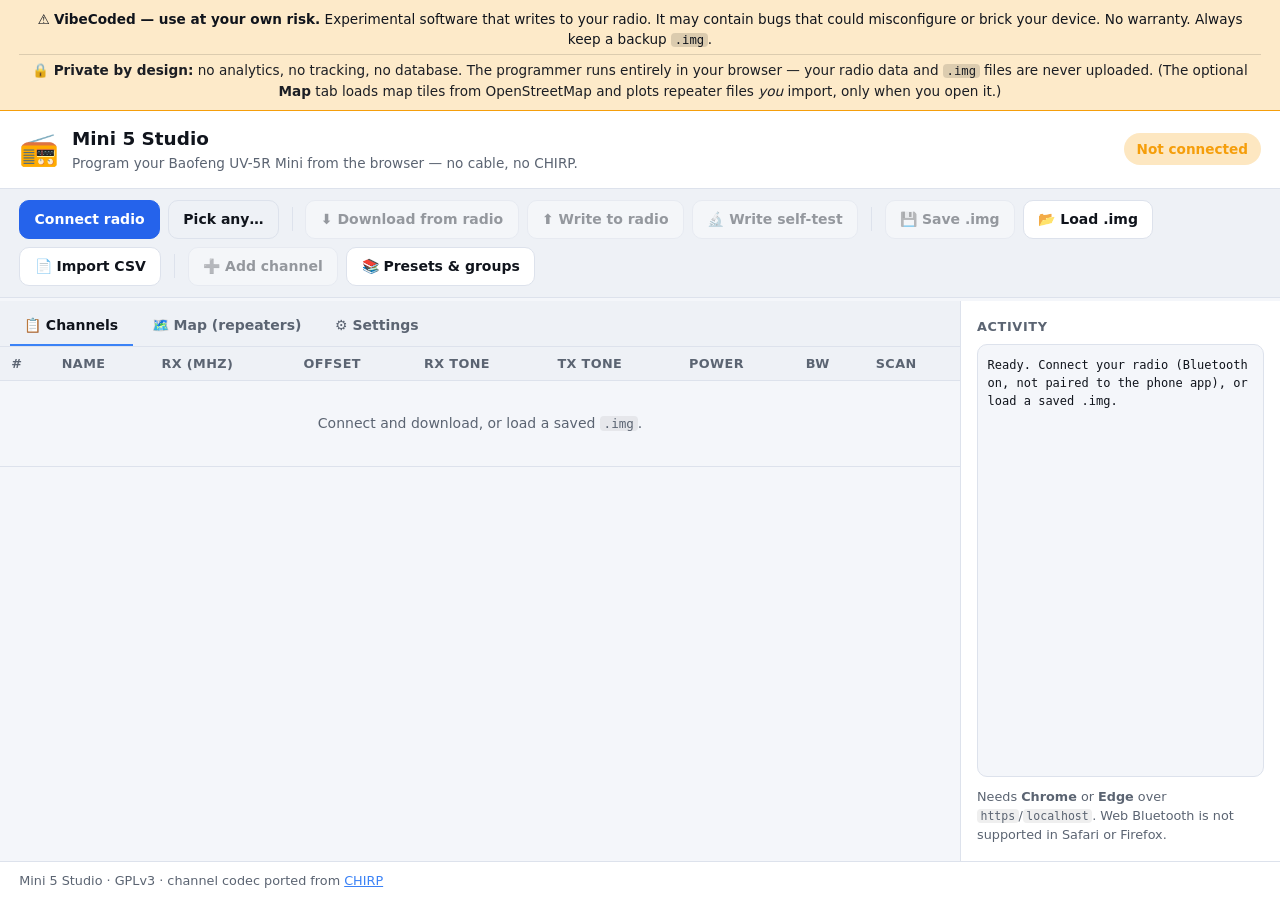
<file: index.html>
<!doctype html>
<html lang="en">
<head>
<meta charset="utf-8">
<meta name="viewport" content="width=device-width, initial-scale=1">
<title>Mini 5 Studio — Baofeng UV-5R Mini programmer</title>
<link rel="stylesheet" href="js/vendor/leaflet/leaflet.css">
<link rel="stylesheet" href="css/style.css">
<script src="js/vendor/leaflet/leaflet.js" defer></script>
</head>
<body>
<div class="warnbar">
  <div>⚠️ <b>VibeCoded — use at your own risk.</b> Experimental software that writes to your radio. It may contain bugs that could misconfigure or brick your device. No warranty. Always keep a backup <code>.img</code>.</div>
  <div class="privacy">🔒 <b>Private by design:</b> no analytics, no tracking, no database. The programmer runs entirely in your browser — your radio data and <code>.img</code> files are never uploaded. (The optional <b>Map</b> tab loads map tiles from OpenStreetMap and plots repeater files <i>you</i> import, only when you open it.)</div>
</div>
<header class="topbar">
  <div class="brand">
    <span class="logo">📻</span>
    <div>
      <h1>Mini 5 Studio</h1>
      <p class="sub">Program your Baofeng UV-5R Mini from the browser — no cable, no CHIRP.</p>
    </div>
  </div>
  <div class="status warn" id="status">Not connected</div>
</header>

<section class="toolbar">
  <button id="btnConnect" class="primary">Connect radio</button>
  <button id="btnPickAny" class="ghost" title="Pick any Bluetooth device (fallback)">Pick any…</button>
  <span class="sep"></span>
  <button id="btnDownload" disabled>⬇ Download from radio</button>
  <button id="btnUpload" disabled title="Write the current image back to the radio">⬆ Write to radio</button>
  <button id="btnVerify" disabled title="Download, write the same data back, re-read and compare — proves writing is safe">🔬 Write self-test</button>
  <span class="sep"></span>
  <button id="btnSave" disabled>💾 Save .img</button>
  <label class="filebtn">📂 Load .img<input type="file" id="fileInput" accept=".img,.dat,application/octet-stream" hidden></label>
  <label class="filebtn">📄 Import CSV<input type="file" id="csvInput" accept=".csv,text/csv" hidden></label>
  <span class="sep"></span>
  <button id="btnAdd" disabled>➕ Add channel</button>
  <button id="btnPresets">📚 Presets &amp; groups</button>
  <span class="grow"></span>
  <span class="count" id="count"></span>
</section>

<div class="progress"><div class="barfill" id="bar"></div></div>

<main>
  <div class="workspace">
  <nav class="tabs">
    <button class="tab active" data-view="channels">📋 Channels</button>
    <button class="tab" data-view="map">🗺️ Map (repeaters)</button>
    <button class="tab" data-view="settings">⚙️ Settings</button>
  </nav>
  <div id="view-channels" class="view tablewrap">
    <table class="channels">
      <thead>
        <tr>
          <th>#</th><th>Name</th><th>RX (MHz)</th><th>Offset</th>
          <th>RX tone</th><th>TX tone</th><th>Power</th><th>BW</th><th>Scan</th>
        </tr>
      </thead>
      <tbody id="rows">
        <tr><td colspan="9" class="dim" style="text-align:center;padding:2rem">
          Connect and download, or load a saved <code>.img</code>.
        </td></tr>
      </tbody>
    </table>
  </div>
  <div id="view-map" class="view" hidden>
    <div class="maptools">
      <button id="btnStations" title="Load community-shared station lists onto the map">📡 Shared lists</button>
      <button id="btnShare" title="Turn your current channels into a shareable list (PR)">➕ Share my channels</button>
      <span class="sep"></span>
      <label class="filebtn">📍 Import RepeaterBook CSV<input type="file" id="repInput" accept=".csv,text/csv" hidden></label>
      <span id="repCount" class="dim"></span>
      <span class="grow"></span>
      <a href="https://www.repeaterbook.com" target="_blank" rel="noopener" class="dim">get a CSV export →</a>
    </div>
    <div id="map"></div>
  </div>
  <div id="view-settings" class="view" hidden>
    <div class="settingsbody" id="settingsBody">
      <p class="dim">Download from the radio or load an <code>.img</code> to view and edit settings.</p>
    </div>
  </div>
  </div>

  <aside class="logpane">
    <h2>Activity</h2>
    <div id="log" class="log"></div>
    <p class="hint">Needs <b>Chrome</b> or <b>Edge</b> over <code>https</code>/<code>localhost</code>.
       Web Bluetooth is not supported in Safari or Firefox.</p>
  </aside>
</main>

<footer>
  <span>Mini 5 Studio · GPLv3 · channel codec ported from
    <a href="https://github.com/kk7ds/chirp" target="_blank" rel="noopener">CHIRP</a></span>
</footer>

<div class="modal-backdrop" id="editor" hidden>
  <div class="modal" role="dialog" aria-modal="true" aria-labelledby="edTitle">
    <header class="modal-head">
      <h2 id="edTitle">Edit channel</h2>
      <button class="iconbtn" id="edClose" title="Close">✕</button>
    </header>
    <form id="edForm" class="edform">
      <label class="full">Name <input id="edName" maxlength="12" placeholder="up to 12 chars"></label>
      <label>RX (MHz) <input id="edRx" inputmode="decimal" placeholder="146.52000" required></label>
      <label>TX (MHz) <input id="edTx" inputmode="decimal" placeholder="same as RX"></label>
      <div class="full offsets">
        <span class="dim">Quick TX:</span>
        <button type="button" data-off="0">Simplex</button>
        <button type="button" data-off="0.6">+0.6</button>
        <button type="button" data-off="-0.6">−0.6</button>
        <button type="button" data-off="5">+5</button>
        <button type="button" data-off="-5">−5</button>
      </div>
      <label>RX tone <input id="edRxTone" placeholder="e.g. 100.0 or D023"></label>
      <label>TX tone <input id="edTxTone" placeholder="blank = none"></label>
      <label>Power
        <select id="edPower"><option>High</option><option>Low</option></select>
      </label>
      <label>Bandwidth
        <select id="edWide"><option value="1">Wide (25k)</option><option value="0">Narrow (12.5k)</option></select>
      </label>
      <label class="check"><input type="checkbox" id="edScan"> Include in scan</label>
      <label class="check"><input type="checkbox" id="edRxOnly"> RX only (block transmit)</label>
      <p class="ederr" id="edErr"></p>
      <footer class="modal-foot">
        <button type="button" class="danger" id="edDelete">Delete</button>
        <span class="grow"></span>
        <button type="button" id="edCancel">Cancel</button>
        <button type="submit" class="primary">Save channel</button>
      </footer>
    </form>
  </div>
</div>

<div class="modal-backdrop" id="presets" hidden>
  <div class="modal">
    <header class="modal-head">
      <h2>Presets &amp; groups</h2>
      <button class="iconbtn" id="prClose" title="Close">✕</button>
    </header>
    <div class="prbody">
      <p class="dim">Adds a channel set to the first empty slots — existing channels are untouched.
        Then <b>Write to radio</b> or <b>Save .img</b>. Check frequencies/power are legal for your license and region.</p>
      <h3>Band presets</h3>
      <ul class="prlist" id="prBuiltins"></ul>
      <h3>My groups</h3>
      <ul class="prlist" id="prGroups"></ul>
      <div class="prsave">
        <input id="prGroupName" placeholder="Name a group from the current channels…" maxlength="40">
        <button id="prSaveGroup" class="primary">Save group</button>
      </div>
    </div>
  </div>
</div>

<script type="module" src="js/app.js"></script>
</body>
</html>
</file>
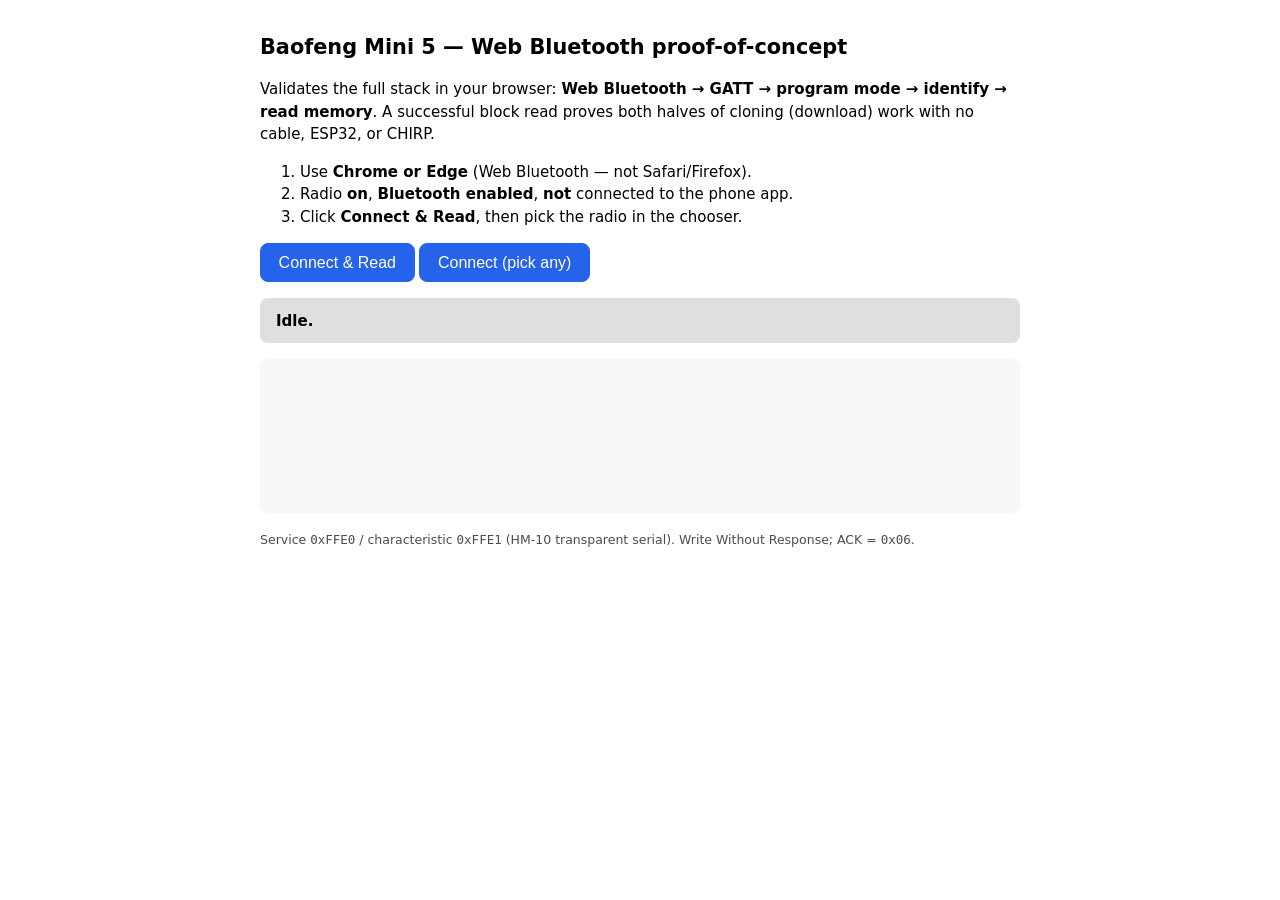
<file: dev/poc.html>
<!doctype html>
<html lang="en">
<head>
<meta charset="utf-8">
<meta name="viewport" content="width=device-width, initial-scale=1">
<title>Baofeng Mini 5 — Web Bluetooth POC</title>
<style>
  :root { color-scheme: light dark; }
  body { font: 15px/1.5 system-ui, sans-serif; max-width: 760px; margin: 2rem auto; padding: 0 1rem; }
  h1 { font-size: 1.3rem; }
  button { font-size: 1rem; padding: .6rem 1.1rem; border-radius: 8px; border: 1px solid #888;
           cursor: pointer; background: #2563eb; color: #fff; border-color: #2563eb; }
  button:disabled { opacity: .5; cursor: default; }
  #status { font-weight: 600; margin: 1rem 0; padding: .7rem 1rem; border-radius: 8px;
            background: #8884; }
  .ok  { background: #16a34a33 !important; }
  .err { background: #dc262633 !important; }
  #log { white-space: pre-wrap; font-family: ui-monospace, Menlo, monospace; font-size: 12.5px;
         background: #8881; border-radius: 8px; padding: .8rem 1rem; min-height: 8rem;
         overflow-x: auto; }
  .tx { color: #2563eb; } .rx { color: #16a34a; } .info { opacity: .7; } .bad { color: #dc2626; }
  small { opacity: .7; }
</style>
</head>
<body>
<h1>Baofeng Mini 5 — Web Bluetooth proof-of-concept</h1>
<p>
  Validates the full stack in your browser: <b>Web Bluetooth → GATT → program mode → identify → read memory</b>.
  A successful block read proves both halves of cloning (download) work with no cable, ESP32, or CHIRP.
</p>
<ol>
  <li>Use <b>Chrome or Edge</b> (Web Bluetooth — not Safari/Firefox).</li>
  <li>Radio <b>on</b>, <b>Bluetooth enabled</b>, <b>not</b> connected to the phone app.</li>
  <li>Click <b>Connect &amp; Read</b>, then pick the radio in the chooser.</li>
</ol>

<p>
  <button id="go">Connect &amp; Read</button>
  <button id="goName" title="Fallback: pick by any device (no service filter)">Connect (pick any)</button>
</p>
<div id="status">Idle.</div>
<div id="log"></div>
<p><small>Service <code>0xFFE0</code> / characteristic <code>0xFFE1</code> (HM-10 transparent serial). Write Without Response; ACK = <code>0x06</code>.</small></p>

<script>
const SERVICE = 0xffe0, CHAR = 0xffe1;
const logEl = document.getElementById('log');
const statusEl = document.getElementById('status');

// SEND! init command (25 bytes) — required before reads/writes. From CHIRP _magics + captured BTSnoop.
const SEND_INIT = hexToBytes('53454e4421050d010101041108050d0d01110f091209100400');

const enc = new TextEncoder();
const hex = (arr) => Array.from(arr, b => b.toString(16).padStart(2, '0')).join(' ');
const ascii = (arr) => Array.from(arr, b => (b >= 32 && b < 127) ? String.fromCharCode(b) : '·').join('');
function hexToBytes(s) { const o = []; for (let i = 0; i < s.length; i += 2) o.push(parseInt(s.substr(i, 2), 16)); return new Uint8Array(o); }

function log(msg, cls = 'info') { logEl.innerHTML += `<span class="${cls}">${msg}</span>\n`; logEl.scrollTop = logEl.scrollHeight; }
function setStatus(msg, cls = '') { statusEl.textContent = msg; statusEl.className = cls; }

// ---- byte-stream collector over notifications -------------------------------
let rxQueue = [];
let waiter = null;

function onNotify(e) {
  const bytes = new Uint8Array(e.target.value.buffer);
  log(`RX  ${hex(bytes)}   "${ascii(bytes)}"`, 'rx');
  for (const b of bytes) rxQueue.push(b);
  tryServeWaiter();
}
function tryServeWaiter() {
  if (waiter && rxQueue.length >= waiter.want) {
    const out = rxQueue.splice(0, waiter.want);
    const w = waiter; waiter = null;
    w.resolve(new Uint8Array(out));
  }
}
function waitBytes(want, ms = 4000) {
  return new Promise((resolve, reject) => {
    waiter = { resolve, want };
    tryServeWaiter();
    setTimeout(() => {
      if (waiter && waiter.resolve === resolve) {
        waiter = null;
        reject(new Error(`timeout: wanted ${want} byte(s), got ${rxQueue.length} (${hex(rxQueue)})`));
      }
    }, ms);
  });
}
// Collect everything that arrives until quiet for `quietMs`, or `maxMs` elapses.
function collect(maxMs = 2500, quietMs = 400) {
  return new Promise((resolve) => {
    const start = Date.now(); let lastLen = rxQueue.length, lastChange = Date.now();
    const iv = setInterval(() => {
      const now = Date.now();
      if (rxQueue.length !== lastLen) { lastLen = rxQueue.length; lastChange = now; }
      if ((rxQueue.length > 0 && now - lastChange >= quietMs) || now - start >= maxMs) {
        clearInterval(iv);
        resolve(new Uint8Array(rxQueue.splice(0, rxQueue.length)));
      }
    }, 50);
  });
}

let characteristic = null;
async function send(bytes, label) {
  const arr = bytes instanceof Uint8Array ? bytes : enc.encode(bytes);
  log(`TX  ${hex(arr)}${label ? '   ' + label : ''}`, 'tx');
  try { await characteristic.writeValueWithoutResponse(arr); }
  catch { await characteristic.writeValue(arr); }
}

// Build a read frame: 'R'(0x52) + addr(2 bytes BE) + length(1)  — matches CHIRP _make_read_frame
function readFrame(addr, len) { return new Uint8Array([0x52, (addr >> 8) & 0xff, addr & 0xff, len & 0xff]); }

async function run(pickAny) {
  logEl.innerHTML = '';
  setStatus('Requesting device…');
  for (const b of document.querySelectorAll('button')) b.disabled = true;
  try {
    if (!navigator.bluetooth) throw new Error('navigator.bluetooth missing — use Chrome/Edge over https or localhost.');

    const opts = pickAny
      ? { acceptAllDevices: true, optionalServices: [SERVICE] }
      : { filters: [{ services: [SERVICE] }], optionalServices: [SERVICE] };
    const device = await navigator.bluetooth.requestDevice(opts);
    log(`device: ${device.name || '(no name)'}`);
    device.addEventListener('gattserverdisconnected', () => setStatus('Disconnected.', 'err'));

    setStatus('Connecting GATT…');
    const server = await device.gatt.connect();
    const service = await server.getPrimaryService(SERVICE);
    characteristic = await service.getCharacteristic(CHAR);
    await characteristic.startNotifications();
    characteristic.addEventListener('characteristicvaluechanged', onNotify);
    log('connected; notifications started.\n');

    // --- enter clone mode (magic → F → M → SEND!) ---
    setStatus('Handshake: magic…');
    rxQueue = [];
    await send('PROGRAMCOLORPROU', '(magic)');
    const ack1 = await waitBytes(1, 4000);
    if (ack1[0] !== 0x06) throw new Error(`magic: expected 0x06, got 0x${ack1[0].toString(16)}`);
    log('→ ACK 0x06', 'rx');

    setStatus('Handshake: F…');
    await send('F'); const conf = await collect(1500);
    log(`→ config (${conf.length}B): ${hex(conf)}`, 'rx');

    setStatus('Handshake: M (identify)…');
    await send('M'); const id = await collect(1500);
    const idStr = ascii(id).trim();
    log(`→ RADIO ID: "${idStr}"`, 'rx');

    setStatus('Handshake: SEND! init…');
    await send(SEND_INIT, '(SEND! init)');
    const ack2 = await waitBytes(1, 4000);
    if (ack2[0] !== 0x06) throw new Error(`SEND!: expected 0x06, got 0x${ack2[0].toString(16)}`);
    log('→ ACK 0x06  (clone mode ready)\n', 'rx');

    // --- read first block (0x0000, 0x40 bytes). Response = 4-byte header + data. ---
    setStatus('Reading block @0x0000…');
    rxQueue = [];
    await send(readFrame(0x0000, 0x40), '(R addr=0x0000 len=0x40)');
    const resp = await waitBytes(0x40 + 4, 4000);   // header(4) + 64 data
    const header = resp.slice(0, 4), payload = resp.slice(4);
    log(`→ header: ${hex(header)}`, 'rx');
    log(`→ DATA (${payload.length}B):\n${hex(payload)}\n"${ascii(payload)}"`, 'rx');

    setStatus(`✅ FULL SUCCESS — "${idStr}" identified AND ${payload.length} bytes of memory read`, 'ok');
  } catch (err) {
    log(String(err.message || err), 'bad');
    setStatus('❌ ' + (err.message || err), 'err');
  } finally {
    for (const b of document.querySelectorAll('button')) b.disabled = false;
  }
}

document.getElementById('go').onclick = () => run(false);
document.getElementById('goName').onclick = () => run(true);
</script>
</body>
</html>
</file>
<file: js/vendor/leaflet/leaflet.css>
/* required styles */

.leaflet-pane,
.leaflet-tile,
.leaflet-marker-icon,
.leaflet-marker-shadow,
.leaflet-tile-container,
.leaflet-pane > svg,
.leaflet-pane > canvas,
.leaflet-zoom-box,
.leaflet-image-layer,
.leaflet-layer {
	position: absolute;
	left: 0;
	top: 0;
	}
.leaflet-container {
	overflow: hidden;
	}
.leaflet-tile,
.leaflet-marker-icon,
.leaflet-marker-shadow {
	-webkit-user-select: none;
	   -moz-user-select: none;
	        user-select: none;
	  -webkit-user-drag: none;
	}
/* Prevents IE11 from highlighting tiles in blue */
.leaflet-tile::selection {
	background: transparent;
}
/* Safari renders non-retina tile on retina better with this, but Chrome is worse */
.leaflet-safari .leaflet-tile {
	image-rendering: -webkit-optimize-contrast;
	}
/* hack that prevents hw layers "stretching" when loading new tiles */
.leaflet-safari .leaflet-tile-container {
	width: 1600px;
	height: 1600px;
	-webkit-transform-origin: 0 0;
	}
.leaflet-marker-icon,
.leaflet-marker-shadow {
	display: block;
	}
/* .leaflet-container svg: reset svg max-width decleration shipped in Joomla! (joomla.org) 3.x */
/* .leaflet-container img: map is broken in FF if you have max-width: 100% on tiles */
.leaflet-container .leaflet-overlay-pane svg {
	max-width: none !important;
	max-height: none !important;
	}
.leaflet-container .leaflet-marker-pane img,
.leaflet-container .leaflet-shadow-pane img,
.leaflet-container .leaflet-tile-pane img,
.leaflet-container img.leaflet-image-layer,
.leaflet-container .leaflet-tile {
	max-width: none !important;
	max-height: none !important;
	width: auto;
	padding: 0;
	}

.leaflet-container img.leaflet-tile {
	/* See: https://bugs.chromium.org/p/chromium/issues/detail?id=600120 */
	mix-blend-mode: plus-lighter;
}

.leaflet-container.leaflet-touch-zoom {
	-ms-touch-action: pan-x pan-y;
	touch-action: pan-x pan-y;
	}
.leaflet-container.leaflet-touch-drag {
	-ms-touch-action: pinch-zoom;
	/* Fallback for FF which doesn't support pinch-zoom */
	touch-action: none;
	touch-action: pinch-zoom;
}
.leaflet-container.leaflet-touch-drag.leaflet-touch-zoom {
	-ms-touch-action: none;
	touch-action: none;
}
.leaflet-container {
	-webkit-tap-highlight-color: transparent;
}
.leaflet-container a {
	-webkit-tap-highlight-color: rgba(51, 181, 229, 0.4);
}
.leaflet-tile {
	filter: inherit;
	visibility: hidden;
	}
.leaflet-tile-loaded {
	visibility: inherit;
	}
.leaflet-zoom-box {
	width: 0;
	height: 0;
	-moz-box-sizing: border-box;
	     box-sizing: border-box;
	z-index: 800;
	}
/* workaround for https://bugzilla.mozilla.org/show_bug.cgi?id=888319 */
.leaflet-overlay-pane svg {
	-moz-user-select: none;
	}

.leaflet-pane         { z-index: 400; }

.leaflet-tile-pane    { z-index: 200; }
.leaflet-overlay-pane { z-index: 400; }
.leaflet-shadow-pane  { z-index: 500; }
.leaflet-marker-pane  { z-index: 600; }
.leaflet-tooltip-pane   { z-index: 650; }
.leaflet-popup-pane   { z-index: 700; }

.leaflet-map-pane canvas { z-index: 100; }
.leaflet-map-pane svg    { z-index: 200; }

.leaflet-vml-shape {
	width: 1px;
	height: 1px;
	}
.lvml {
	behavior: url(#default#VML);
	display: inline-block;
	position: absolute;
	}


/* control positioning */

.leaflet-control {
	position: relative;
	z-index: 800;
	pointer-events: visiblePainted; /* IE 9-10 doesn't have auto */
	pointer-events: auto;
	}
.leaflet-top,
.leaflet-bottom {
	position: absolute;
	z-index: 1000;
	pointer-events: none;
	}
.leaflet-top {
	top: 0;
	}
.leaflet-right {
	right: 0;
	}
.leaflet-bottom {
	bottom: 0;
	}
.leaflet-left {
	left: 0;
	}
.leaflet-control {
	float: left;
	clear: both;
	}
.leaflet-right .leaflet-control {
	float: right;
	}
.leaflet-top .leaflet-control {
	margin-top: 10px;
	}
.leaflet-bottom .leaflet-control {
	margin-bottom: 10px;
	}
.leaflet-left .leaflet-control {
	margin-left: 10px;
	}
.leaflet-right .leaflet-control {
	margin-right: 10px;
	}


/* zoom and fade animations */

.leaflet-fade-anim .leaflet-popup {
	opacity: 0;
	-webkit-transition: opacity 0.2s linear;
	   -moz-transition: opacity 0.2s linear;
	        transition: opacity 0.2s linear;
	}
.leaflet-fade-anim .leaflet-map-pane .leaflet-popup {
	opacity: 1;
	}
.leaflet-zoom-animated {
	-webkit-transform-origin: 0 0;
	    -ms-transform-origin: 0 0;
	        transform-origin: 0 0;
	}
svg.leaflet-zoom-animated {
	will-change: transform;
}

.leaflet-zoom-anim .leaflet-zoom-animated {
	-webkit-transition: -webkit-transform 0.25s cubic-bezier(0,0,0.25,1);
	   -moz-transition:    -moz-transform 0.25s cubic-bezier(0,0,0.25,1);
	        transition:         transform 0.25s cubic-bezier(0,0,0.25,1);
	}
.leaflet-zoom-anim .leaflet-tile,
.leaflet-pan-anim .leaflet-tile {
	-webkit-transition: none;
	   -moz-transition: none;
	        transition: none;
	}

.leaflet-zoom-anim .leaflet-zoom-hide {
	visibility: hidden;
	}


/* cursors */

.leaflet-interactive {
	cursor: pointer;
	}
.leaflet-grab {
	cursor: -webkit-grab;
	cursor:    -moz-grab;
	cursor:         grab;
	}
.leaflet-crosshair,
.leaflet-crosshair .leaflet-interactive {
	cursor: crosshair;
	}
.leaflet-popup-pane,
.leaflet-control {
	cursor: auto;
	}
.leaflet-dragging .leaflet-grab,
.leaflet-dragging .leaflet-grab .leaflet-interactive,
.leaflet-dragging .leaflet-marker-draggable {
	cursor: move;
	cursor: -webkit-grabbing;
	cursor:    -moz-grabbing;
	cursor:         grabbing;
	}

/* marker & overlays interactivity */
.leaflet-marker-icon,
.leaflet-marker-shadow,
.leaflet-image-layer,
.leaflet-pane > svg path,
.leaflet-tile-container {
	pointer-events: none;
	}

.leaflet-marker-icon.leaflet-interactive,
.leaflet-image-layer.leaflet-interactive,
.leaflet-pane > svg path.leaflet-interactive,
svg.leaflet-image-layer.leaflet-interactive path {
	pointer-events: visiblePainted; /* IE 9-10 doesn't have auto */
	pointer-events: auto;
	}

/* visual tweaks */

.leaflet-container {
	background: #ddd;
	outline-offset: 1px;
	}
.leaflet-container a {
	color: #0078A8;
	}
.leaflet-zoom-box {
	border: 2px dotted #38f;
	background: rgba(255,255,255,0.5);
	}


/* general typography */
.leaflet-container {
	font-family: "Helvetica Neue", Arial, Helvetica, sans-serif;
	font-size: 12px;
	font-size: 0.75rem;
	line-height: 1.5;
	}


/* general toolbar styles */

.leaflet-bar {
	box-shadow: 0 1px 5px rgba(0,0,0,0.65);
	border-radius: 4px;
	}
.leaflet-bar a {
	background-color: #fff;
	border-bottom: 1px solid #ccc;
	width: 26px;
	height: 26px;
	line-height: 26px;
	display: block;
	text-align: center;
	text-decoration: none;
	color: black;
	}
.leaflet-bar a,
.leaflet-control-layers-toggle {
	background-position: 50% 50%;
	background-repeat: no-repeat;
	display: block;
	}
.leaflet-bar a:hover,
.leaflet-bar a:focus {
	background-color: #f4f4f4;
	}
.leaflet-bar a:first-child {
	border-top-left-radius: 4px;
	border-top-right-radius: 4px;
	}
.leaflet-bar a:last-child {
	border-bottom-left-radius: 4px;
	border-bottom-right-radius: 4px;
	border-bottom: none;
	}
.leaflet-bar a.leaflet-disabled {
	cursor: default;
	background-color: #f4f4f4;
	color: #bbb;
	}

.leaflet-touch .leaflet-bar a {
	width: 30px;
	height: 30px;
	line-height: 30px;
	}
.leaflet-touch .leaflet-bar a:first-child {
	border-top-left-radius: 2px;
	border-top-right-radius: 2px;
	}
.leaflet-touch .leaflet-bar a:last-child {
	border-bottom-left-radius: 2px;
	border-bottom-right-radius: 2px;
	}

/* zoom control */

.leaflet-control-zoom-in,
.leaflet-control-zoom-out {
	font: bold 18px 'Lucida Console', Monaco, monospace;
	text-indent: 1px;
	}

.leaflet-touch .leaflet-control-zoom-in, .leaflet-touch .leaflet-control-zoom-out  {
	font-size: 22px;
	}


/* layers control */

.leaflet-control-layers {
	box-shadow: 0 1px 5px rgba(0,0,0,0.4);
	background: #fff;
	border-radius: 5px;
	}
.leaflet-control-layers-toggle {
	background-image: url(images/layers.png);
	width: 36px;
	height: 36px;
	}
.leaflet-retina .leaflet-control-layers-toggle {
	background-image: url(images/layers-2x.png);
	background-size: 26px 26px;
	}
.leaflet-touch .leaflet-control-layers-toggle {
	width: 44px;
	height: 44px;
	}
.leaflet-control-layers .leaflet-control-layers-list,
.leaflet-control-layers-expanded .leaflet-control-layers-toggle {
	display: none;
	}
.leaflet-control-layers-expanded .leaflet-control-layers-list {
	display: block;
	position: relative;
	}
.leaflet-control-layers-expanded {
	padding: 6px 10px 6px 6px;
	color: #333;
	background: #fff;
	}
.leaflet-control-layers-scrollbar {
	overflow-y: scroll;
	overflow-x: hidden;
	padding-right: 5px;
	}
.leaflet-control-layers-selector {
	margin-top: 2px;
	position: relative;
	top: 1px;
	}
.leaflet-control-layers label {
	display: block;
	font-size: 13px;
	font-size: 1.08333em;
	}
.leaflet-control-layers-separator {
	height: 0;
	border-top: 1px solid #ddd;
	margin: 5px -10px 5px -6px;
	}

/* Default icon URLs */
.leaflet-default-icon-path { /* used only in path-guessing heuristic, see L.Icon.Default */
	background-image: url(images/marker-icon.png);
	}


/* attribution and scale controls */

.leaflet-container .leaflet-control-attribution {
	background: #fff;
	background: rgba(255, 255, 255, 0.8);
	margin: 0;
	}
.leaflet-control-attribution,
.leaflet-control-scale-line {
	padding: 0 5px;
	color: #333;
	line-height: 1.4;
	}
.leaflet-control-attribution a {
	text-decoration: none;
	}
.leaflet-control-attribution a:hover,
.leaflet-control-attribution a:focus {
	text-decoration: underline;
	}
.leaflet-attribution-flag {
	display: inline !important;
	vertical-align: baseline !important;
	width: 1em;
	height: 0.6669em;
	}
.leaflet-left .leaflet-control-scale {
	margin-left: 5px;
	}
.leaflet-bottom .leaflet-control-scale {
	margin-bottom: 5px;
	}
.leaflet-control-scale-line {
	border: 2px solid #777;
	border-top: none;
	line-height: 1.1;
	padding: 2px 5px 1px;
	white-space: nowrap;
	-moz-box-sizing: border-box;
	     box-sizing: border-box;
	background: rgba(255, 255, 255, 0.8);
	text-shadow: 1px 1px #fff;
	}
.leaflet-control-scale-line:not(:first-child) {
	border-top: 2px solid #777;
	border-bottom: none;
	margin-top: -2px;
	}
.leaflet-control-scale-line:not(:first-child):not(:last-child) {
	border-bottom: 2px solid #777;
	}

.leaflet-touch .leaflet-control-attribution,
.leaflet-touch .leaflet-control-layers,
.leaflet-touch .leaflet-bar {
	box-shadow: none;
	}
.leaflet-touch .leaflet-control-layers,
.leaflet-touch .leaflet-bar {
	border: 2px solid rgba(0,0,0,0.2);
	background-clip: padding-box;
	}


/* popup */

.leaflet-popup {
	position: absolute;
	text-align: center;
	margin-bottom: 20px;
	}
.leaflet-popup-content-wrapper {
	padding: 1px;
	text-align: left;
	border-radius: 12px;
	}
.leaflet-popup-content {
	margin: 13px 24px 13px 20px;
	line-height: 1.3;
	font-size: 13px;
	font-size: 1.08333em;
	min-height: 1px;
	}
.leaflet-popup-content p {
	margin: 17px 0;
	margin: 1.3em 0;
	}
.leaflet-popup-tip-container {
	width: 40px;
	height: 20px;
	position: absolute;
	left: 50%;
	margin-top: -1px;
	margin-left: -20px;
	overflow: hidden;
	pointer-events: none;
	}
.leaflet-popup-tip {
	width: 17px;
	height: 17px;
	padding: 1px;

	margin: -10px auto 0;
	pointer-events: auto;

	-webkit-transform: rotate(45deg);
	   -moz-transform: rotate(45deg);
	    -ms-transform: rotate(45deg);
	        transform: rotate(45deg);
	}
.leaflet-popup-content-wrapper,
.leaflet-popup-tip {
	background: white;
	color: #333;
	box-shadow: 0 3px 14px rgba(0,0,0,0.4);
	}
.leaflet-container a.leaflet-popup-close-button {
	position: absolute;
	top: 0;
	right: 0;
	border: none;
	text-align: center;
	width: 24px;
	height: 24px;
	font: 16px/24px Tahoma, Verdana, sans-serif;
	color: #757575;
	text-decoration: none;
	background: transparent;
	}
.leaflet-container a.leaflet-popup-close-button:hover,
.leaflet-container a.leaflet-popup-close-button:focus {
	color: #585858;
	}
.leaflet-popup-scrolled {
	overflow: auto;
	}

.leaflet-oldie .leaflet-popup-content-wrapper {
	-ms-zoom: 1;
	}
.leaflet-oldie .leaflet-popup-tip {
	width: 24px;
	margin: 0 auto;

	-ms-filter: "progid:DXImageTransform.Microsoft.Matrix(M11=0.70710678, M12=0.70710678, M21=-0.70710678, M22=0.70710678)";
	filter: progid:DXImageTransform.Microsoft.Matrix(M11=0.70710678, M12=0.70710678, M21=-0.70710678, M22=0.70710678);
	}

.leaflet-oldie .leaflet-control-zoom,
.leaflet-oldie .leaflet-control-layers,
.leaflet-oldie .leaflet-popup-content-wrapper,
.leaflet-oldie .leaflet-popup-tip {
	border: 1px solid #999;
	}


/* div icon */

.leaflet-div-icon {
	background: #fff;
	border: 1px solid #666;
	}


/* Tooltip */
/* Base styles for the element that has a tooltip */
.leaflet-tooltip {
	position: absolute;
	padding: 6px;
	background-color: #fff;
	border: 1px solid #fff;
	border-radius: 3px;
	color: #222;
	white-space: nowrap;
	-webkit-user-select: none;
	-moz-user-select: none;
	-ms-user-select: none;
	user-select: none;
	pointer-events: none;
	box-shadow: 0 1px 3px rgba(0,0,0,0.4);
	}
.leaflet-tooltip.leaflet-interactive {
	cursor: pointer;
	pointer-events: auto;
	}
.leaflet-tooltip-top:before,
.leaflet-tooltip-bottom:before,
.leaflet-tooltip-left:before,
.leaflet-tooltip-right:before {
	position: absolute;
	pointer-events: none;
	border: 6px solid transparent;
	background: transparent;
	content: "";
	}

/* Directions */

.leaflet-tooltip-bottom {
	margin-top: 6px;
}
.leaflet-tooltip-top {
	margin-top: -6px;
}
.leaflet-tooltip-bottom:before,
.leaflet-tooltip-top:before {
	left: 50%;
	margin-left: -6px;
	}
.leaflet-tooltip-top:before {
	bottom: 0;
	margin-bottom: -12px;
	border-top-color: #fff;
	}
.leaflet-tooltip-bottom:before {
	top: 0;
	margin-top: -12px;
	margin-left: -6px;
	border-bottom-color: #fff;
	}
.leaflet-tooltip-left {
	margin-left: -6px;
}
.leaflet-tooltip-right {
	margin-left: 6px;
}
.leaflet-tooltip-left:before,
.leaflet-tooltip-right:before {
	top: 50%;
	margin-top: -6px;
	}
.leaflet-tooltip-left:before {
	right: 0;
	margin-right: -12px;
	border-left-color: #fff;
	}
.leaflet-tooltip-right:before {
	left: 0;
	margin-left: -12px;
	border-right-color: #fff;
	}

/* Printing */

@media print {
	/* Prevent printers from removing background-images of controls. */
	.leaflet-control {
		-webkit-print-color-adjust: exact;
		print-color-adjust: exact;
		}
	}
</file>
<file: css/style.css>
:root {
  color-scheme: light dark;
  --bg: #0f1115; --panel: #171a21; --panel2: #1d212b; --line: #2a2f3a;
  --txt: #e7eaf0; --dim: #8b93a3; --accent: #3b82f6; --accent2: #2563eb;
  --ok: #22c55e; --warn: #f59e0b; --err: #ef4444; --radius: 10px;
}
@media (prefers-color-scheme: light) {
  :root { --bg:#f4f6fa; --panel:#fff; --panel2:#eef1f6; --line:#dde2ec;
          --txt:#10141c; --dim:#5b6472; }
}
* { box-sizing: border-box; }
body {
  margin: 0; background: var(--bg); color: var(--txt);
  font: 14px/1.5 system-ui, -apple-system, sans-serif;
  display: flex; flex-direction: column; min-height: 100vh;
}
a { color: var(--accent); }
code { background: #8882; padding: 0 .3em; border-radius: 4px; font-size: .9em; }

.warnbar {
  background: color-mix(in srgb, var(--warn) 22%, var(--panel));
  color: var(--txt); border-bottom: 1px solid var(--warn);
  padding: .55rem 1.2rem; font-size: .85rem; text-align: center;
}
.warnbar code { background: #0002; }
.warnbar .privacy { margin-top: .3rem; padding-top: .3rem; border-top: 1px solid #0002; opacity: .95; }

.topbar {
  display: flex; align-items: center; justify-content: space-between; gap: 1rem;
  padding: .9rem 1.2rem; background: var(--panel); border-bottom: 1px solid var(--line);
}
.brand { display: flex; align-items: center; gap: .8rem; }
.logo { font-size: 2rem; }
h1 { font-size: 1.15rem; margin: 0; }
.sub { margin: 0; color: var(--dim); font-size: .85rem; }

.status { font-weight: 600; padding: .35rem .8rem; border-radius: 999px; font-size: .85rem;
          background: #8883; white-space: nowrap; }
.status.ok { background: color-mix(in srgb, var(--ok) 25%, transparent); color: var(--ok); }
.status.warn { background: color-mix(in srgb, var(--warn) 25%, transparent); color: var(--warn); }
.status.err { background: color-mix(in srgb, var(--err) 25%, transparent); color: var(--err); }

.toolbar {
  display: flex; align-items: center; gap: .5rem; flex-wrap: wrap;
  padding: .7rem 1.2rem; background: var(--panel2); border-bottom: 1px solid var(--line);
}
.toolbar .sep { width: 1px; height: 24px; background: var(--line); margin: 0 .3rem; }
.toolbar .grow { flex: 1; }
.count { color: var(--dim); font-variant-numeric: tabular-nums; }

button, .filebtn {
  font: inherit; font-weight: 600; padding: .5rem .9rem; border-radius: var(--radius);
  border: 1px solid var(--line); background: var(--panel); color: var(--txt); cursor: pointer;
}
button:hover:not(:disabled), .filebtn:hover { border-color: var(--accent); }
button:disabled { opacity: .4; cursor: not-allowed; }
button.primary { background: var(--accent2); border-color: var(--accent2); color: #fff; }
button.ghost { background: transparent; }
.filebtn { display: inline-flex; align-items: center; }

.progress { height: 3px; background: transparent; }
.barfill { height: 100%; width: 0; background: var(--accent); transition: width .15s ease; }

main { display: flex; gap: 0; flex: 1; min-height: 0; }
.workspace { flex: 1; min-width: 0; display: flex; flex-direction: column; }
.tabs { display: flex; gap: .3rem; padding: .35rem .6rem 0; background: var(--panel2); border-bottom: 1px solid var(--line); }
.tab { background: transparent; border: none; border-bottom: 2px solid transparent; border-radius: 8px 8px 0 0;
       padding: .5rem .9rem; color: var(--dim); font-weight: 600; }
.tab.active { color: var(--txt); border-bottom-color: var(--accent); }
.view { flex: 1; min-height: 0; }
.view[hidden] { display: none; }
.tablewrap { overflow: auto; }
#view-map { display: flex; flex-direction: column; }
#view-map[hidden] { display: none; }
#view-settings { overflow: auto; }
.settingsbody { padding: 1rem 1.2rem; }
.settingsbody h3 { font-size: .78rem; text-transform: uppercase; letter-spacing: .04em; color: var(--dim); margin: 1.2rem 0 .5rem; }
.settingsbody h3:first-child { margin-top: 0; }
.setgrid { display: grid; grid-template-columns: repeat(auto-fill, minmax(220px, 1fr)); gap: .7rem 1rem; }
.setgrid label { display: flex; flex-direction: column; gap: .25rem; font-size: .82rem; color: var(--dim); }
.setgrid select { font: inherit; padding: .4rem .5rem; border-radius: 8px; border: 1px solid var(--line); background: var(--bg); color: var(--txt); }
.maptools { display: flex; align-items: center; gap: .6rem; padding: .5rem .8rem; border-bottom: 1px solid var(--line); }
#map { flex: 1; min-height: 320px; background: var(--panel2); }
.leaflet-popup-content { font: inherit; }
.popadd { margin-top: .4rem; font: inherit; font-weight: 600; padding: .3rem .6rem; border-radius: 6px;
          border: 1px solid var(--accent2); background: var(--accent2); color: #fff; cursor: pointer; }
.logpane {
  width: 320px; border-left: 1px solid var(--line); background: var(--panel);
  display: flex; flex-direction: column; padding: 1rem;
}
.logpane h2 { font-size: .8rem; text-transform: uppercase; letter-spacing: .05em;
              color: var(--dim); margin: 0 0 .5rem; }

table.channels { width: 100%; border-collapse: collapse; font-variant-numeric: tabular-nums; }
.channels th, .channels td { padding: .45rem .7rem; text-align: left; border-bottom: 1px solid var(--line); white-space: nowrap; }
.channels thead th { position: sticky; top: 0; background: var(--panel2); font-size: .8rem;
                     color: var(--dim); text-transform: uppercase; letter-spacing: .03em; z-index: 1; }
.channels tbody tr[data-slot] { cursor: pointer; }
.channels tbody tr:hover { background: #8881; }
.channels .num { color: var(--dim); text-align: right; }
.channels .name { font-weight: 600; }
.channels .freq { font-family: ui-monospace, Menlo, monospace; }
.dim { color: var(--dim); }
.rxonly { color: var(--warn); font-weight: 600; }

.log { flex: 1; overflow: auto; font-family: ui-monospace, Menlo, monospace; font-size: 12px;
       background: var(--bg); border: 1px solid var(--line); border-radius: var(--radius); padding: .6rem; }
.logline { padding: .1rem 0; white-space: pre-wrap; word-break: break-word; }
.logline.ok { color: var(--ok); } .logline.err { color: var(--err); } .logline.warn { color: var(--warn); }
.hint { color: var(--dim); font-size: .8rem; margin: .6rem 0 0; }

footer { padding: .6rem 1.2rem; border-top: 1px solid var(--line); color: var(--dim); font-size: .8rem; background: var(--panel); }
@media (max-width: 760px) { .logpane { display: none; } .sub { display: none; } }

/* editor modal */
.modal-backdrop { position: fixed; inset: 0; background: #0009; display: flex; align-items: center;
  justify-content: center; padding: 1rem; z-index: 50; }
.modal-backdrop[hidden] { display: none; }
.modal { background: var(--panel); border: 1px solid var(--line); border-radius: 14px;
  width: 460px; max-width: 100%; max-height: 90vh; overflow: auto; box-shadow: 0 20px 60px #0007; }
.modal-head { display: flex; align-items: center; justify-content: space-between;
  padding: .9rem 1.1rem; border-bottom: 1px solid var(--line); }
.modal-head h2 { font-size: 1.05rem; margin: 0; }
.iconbtn { background: transparent; border: none; font-size: 1.1rem; padding: .2rem .5rem; }
.edform { display: grid; grid-template-columns: 1fr 1fr; gap: .8rem 1rem; padding: 1.1rem; }
.edform label { display: flex; flex-direction: column; gap: .3rem; font-size: .82rem; color: var(--dim); }
.edform label.full { grid-column: 1 / -1; }
.edform label.check { flex-direction: row; align-items: center; gap: .5rem; color: var(--txt); }
.edform input, .edform select { font: inherit; padding: .5rem .6rem; border-radius: 8px;
  border: 1px solid var(--line); background: var(--bg); color: var(--txt); }
.offsets { grid-column: 1 / -1; display: flex; align-items: center; gap: .4rem; flex-wrap: wrap; }
.offsets button { padding: .3rem .6rem; font-size: .8rem; font-weight: 500; }
.ederr { grid-column: 1 / -1; color: var(--err); margin: 0; font-size: .82rem; min-height: 1em; }
.modal-foot { grid-column: 1 / -1; display: flex; align-items: center; gap: .5rem; }
.modal-foot .grow { flex: 1; }
button.danger { background: transparent; border-color: var(--err); color: var(--err); }
button.danger:hover { background: color-mix(in srgb, var(--err) 15%, transparent); }

/* presets & groups modal */
.prbody { padding: 1.1rem; }
.prbody h3 { font-size: .78rem; text-transform: uppercase; letter-spacing: .04em; color: var(--dim); margin: 1.1rem 0 .3rem; }
.prlist { list-style: none; margin: 0; padding: 0; }
.prlist li { display: flex; align-items: center; justify-content: space-between; gap: 1rem; padding: .5rem 0; border-bottom: 1px solid var(--line); }
.prlist li:last-child { border-bottom: none; }
.prlist button { padding: .35rem .8rem; font-size: .85rem; }
.prbtns { display: flex; gap: .4rem; align-items: center; }
.prsave { display: flex; gap: .5rem; margin-top: 1.1rem; }
.prsave input { flex: 1; font: inherit; padding: .5rem .6rem; border-radius: 8px; border: 1px solid var(--line); background: var(--bg); color: var(--txt); }
</file>
